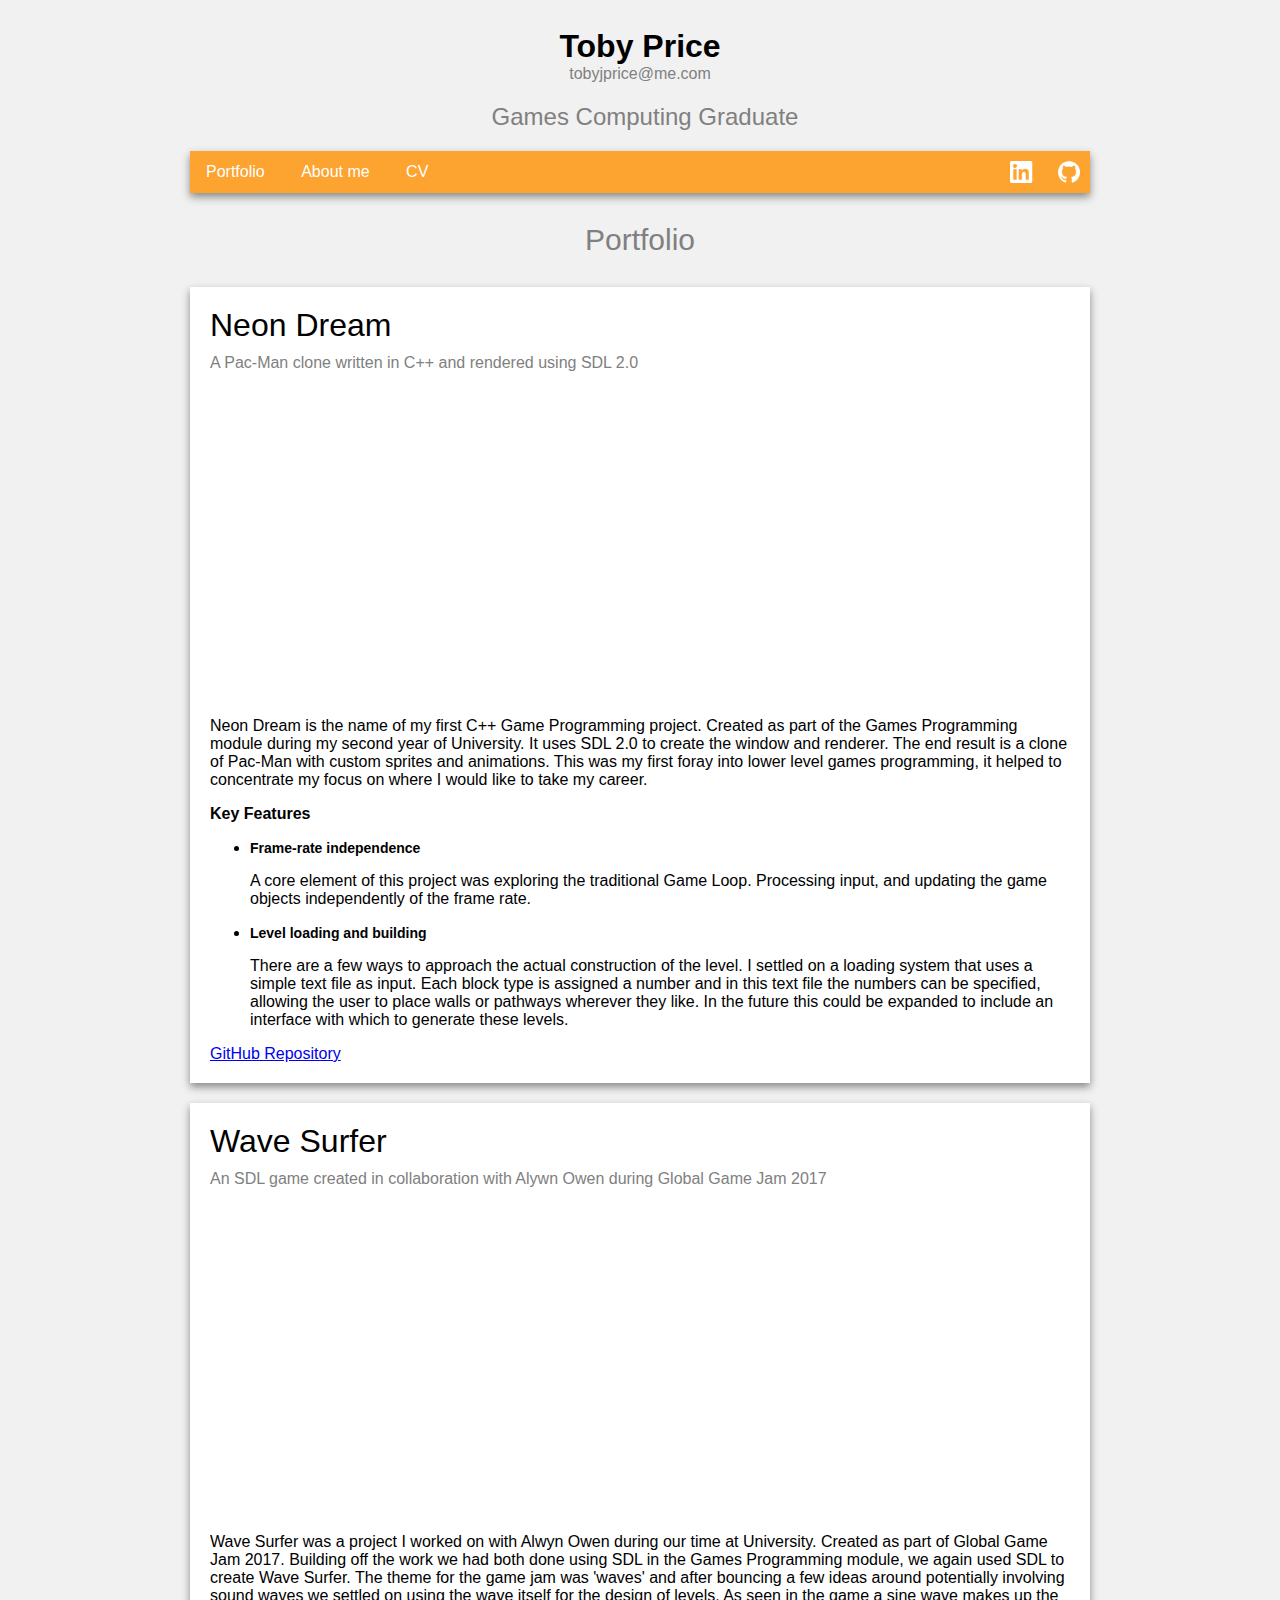
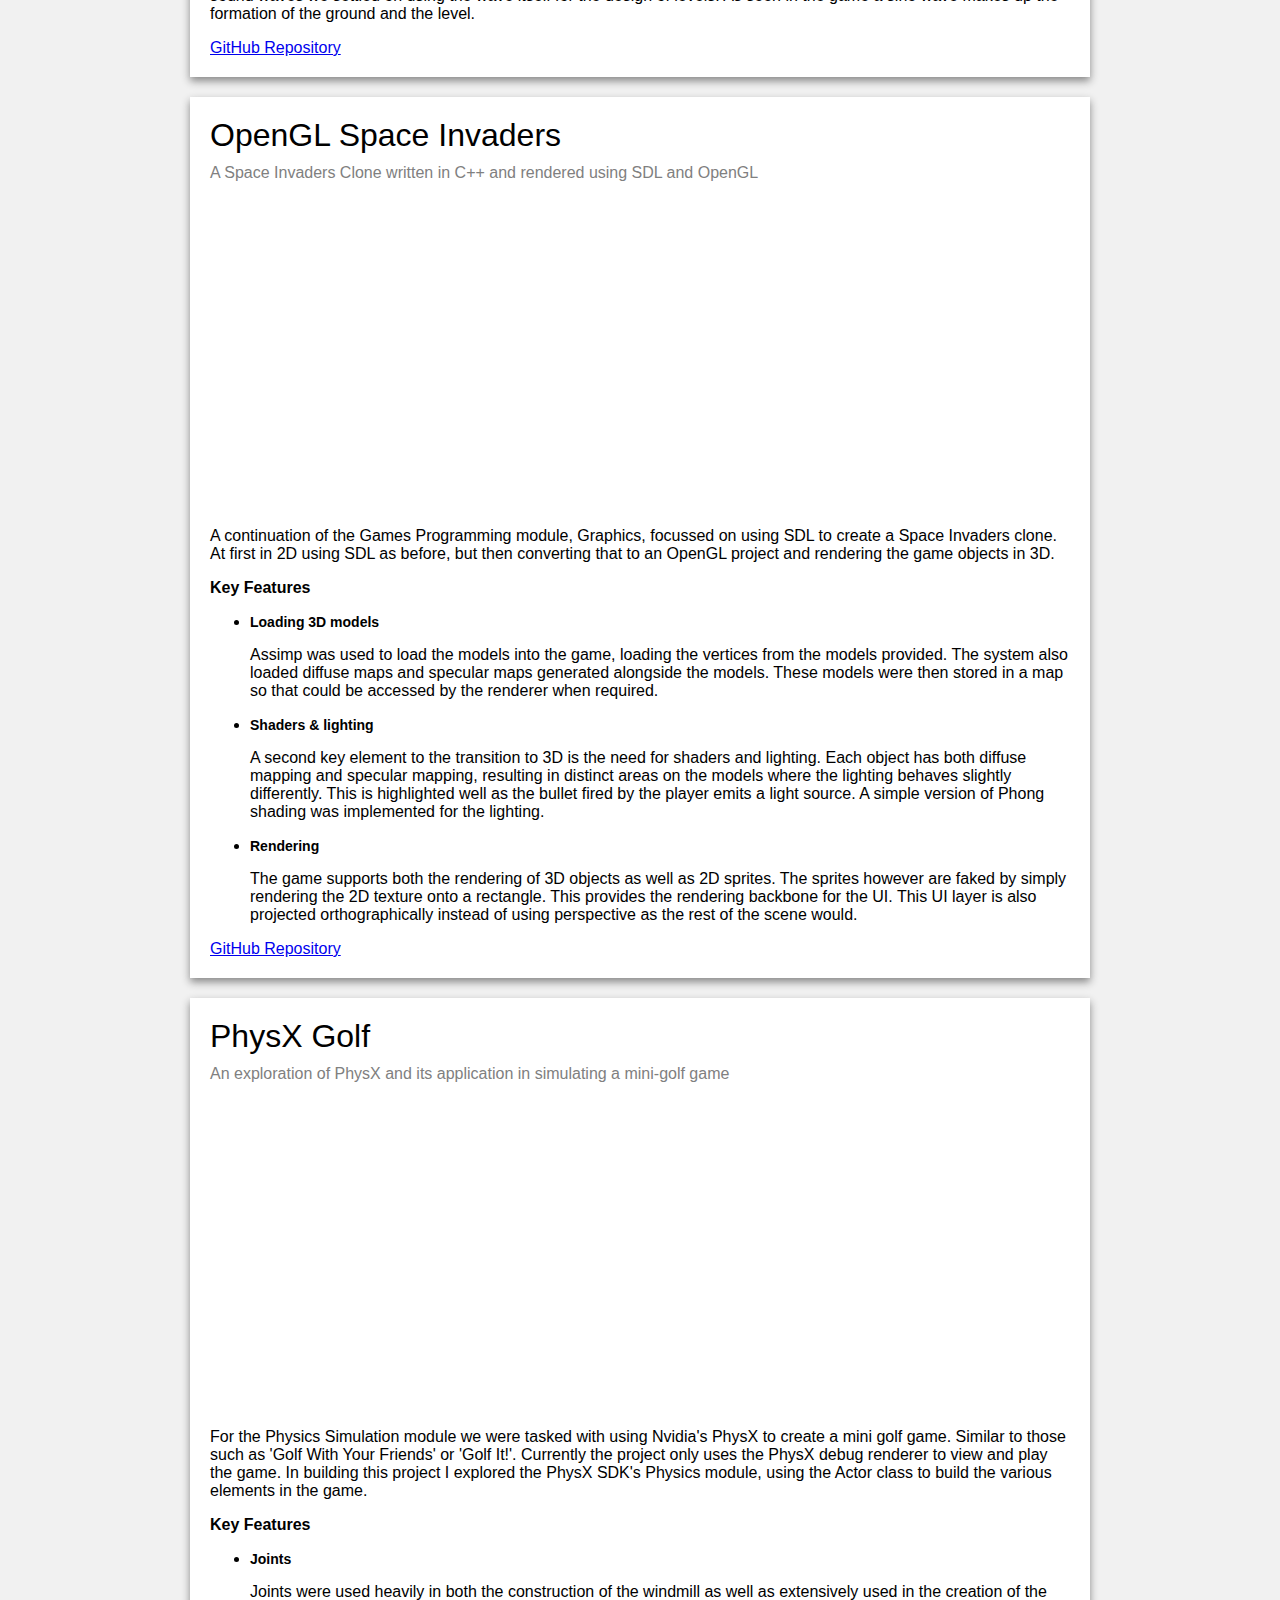
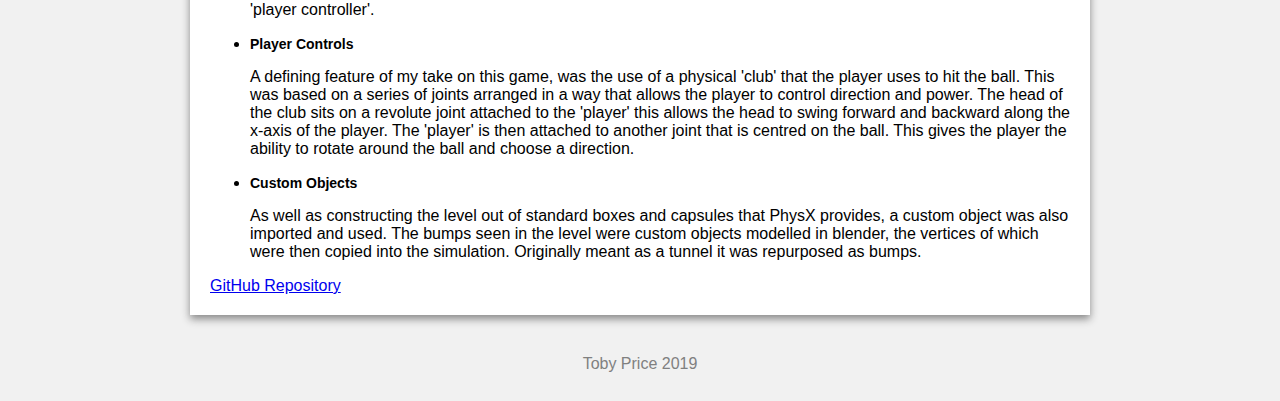
<file: index.html>
<!doctype html>

<html>
<head>
	<title>Home</title>
	<link rel="stylesheet" type="text/css" href="css/style.css">
	<meta name="viewport" content="width=device-width,initial-scale=1">
</head>

<body>
	<header>
		<h1>Toby Price</h1>
		<h8>tobyjprice@me.com</h8>
		<h2>Games Computing Graduate</h2>

	</header>

	<nav>
		<ul>
			<li><a href="../index.html">Portfolio</a></li>
			<li><a href="pages/about.html">About me</a></li>
			<li><a href="pages/cv.html">CV</a></li>
		</ul>
		<ul id="rightNav">
			<li><a class="navImg"  href="https://www.linkedin.com/in/toby-price-aa881246/"><img src="images/In-White-128px-R.png" alt="LinkedIn"></a></li>
			<li><a class="navImg" href="https://github.com/tobyjprice"><img src="images/GitHub-Mark-Light-120px-plus.png" alt="GitHub"></a></li>
		</ul>
	</nav>

	<p class="sectionTitle">Portfolio</p>

	<div class="row">
		<div class="column">
			<div class="card">
				<h3 class="cardHeader">Neon Dream</h3>
				<h4>A Pac-Man clone written in C++ and rendered using SDL 2.0</h4>
				<iframe width="100%" height="315" src="https://www.youtube-nocookie.com/embed/KwFrYnISsvc" frameborder="0" allow="accelerometer; autoplay; encrypted-media; gyroscope; picture-in-picture" allowfullscreen></iframe>
				<p>Neon Dream is the name of my first C++ Game Programming project.  Created as part of the Games Programming module during my second year of University.  It uses SDL 2.0 to create the window and renderer.  The end result is a clone of Pac-Man with custom sprites and animations.  This was my first foray into lower level games programming, it helped to concentrate my focus on where I would like to take my career.</p>
				<h5>Key Features</h5>
				<ul>
					<li>
						<h6>Frame-rate independence</h6>
						<p>A core element of this project was exploring the traditional Game Loop.  Processing input, and updating the game objects independently of the frame rate.</p>
					</li>
					<li>
						<h6>Level loading and building</h6>
						<p>There are a few ways to approach the actual construction of the level.  I settled on a loading system that uses a simple text file as input.  Each block type is assigned a number and in this text file the numbers can be specified, allowing the user to place walls or pathways wherever they like.  In the future this could be expanded to include an interface with which to generate these levels.</p>
					</li>
				</ul>
				<a href="https://github.com/tobyjprice/Neon-Dream/tree/submission">GitHub Repository</a>
			</div>
			<div class="card">
				<h3 class="cardHeader">Wave Surfer</h3>
				<h4>An SDL game created in collaboration with Alywn Owen during Global Game Jam 2017</h4>
				<iframe width="100%" height="315" src="https://www.youtube-nocookie.com/embed/6j-jPQxCVK8" frameborder="0" allow="accelerometer; autoplay; encrypted-media; gyroscope; picture-in-picture" allowfullscreen></iframe>
				<p>Wave Surfer was a project I worked on with Alwyn Owen during our time at University.  Created as part of Global Game Jam 2017.  Building off the work we had both done using SDL in the Games Programming module, we again used SDL to create Wave Surfer.  The theme for the game jam was 'waves' and after bouncing a few ideas around potentially involving sound waves we settled on using the wave itself for the design of levels.  As seen in the game a sine wave makes up the formation of the ground and the level.</p>
				<a href="https://github.com/tobyjprice/Wave-Surfer">GitHub Repository</a>
			</div>
			<div class="card">
				<h3 class="cardHeader">OpenGL Space Invaders</h3>
				<h4>A Space Invaders Clone written in C++ and rendered using SDL and OpenGL</h4>
				<iframe width="100%" height="315" src="https://www.youtube-nocookie.com/embed/SCJ4UHw1naA" frameborder="0" allow="accelerometer; autoplay; encrypted-media; gyroscope; picture-in-picture" allowfullscreen></iframe>
				<p>A continuation of the Games Programming module, Graphics, focussed on using SDL to create a Space Invaders clone.  At first in 2D using SDL as before, but then converting that to an OpenGL project and rendering the game objects in 3D. </p>
				<h5>Key Features</h5>
				<ul>
					<li>
						<h6>Loading 3D models</h6>
						<p>Assimp was used to load the models into the game, loading the vertices from the models provided.  The system also loaded diffuse maps and specular maps generated alongside the models.  These models were then stored in a map so that could be accessed by the renderer when required.</p>
					</li>
					<li>
						<h6>Shaders & lighting</h6>
						<p>A second key element to the transition to 3D is the need for shaders and lighting.  Each object has both diffuse mapping and specular mapping, resulting in distinct areas on the models where the lighting behaves slightly differently.  This is highlighted well as the bullet fired by the player emits a light source.  A simple version of Phong shading was implemented for the lighting. </p>
					</li>
					<li>
						<h6>Rendering</h6>
						<p>The game supports both the rendering of 3D objects as well as 2D sprites.  The sprites however are faked by simply rendering the 2D texture onto a rectangle.  This provides the rendering backbone for the UI.  This UI layer is also projected orthographically instead of using perspective as the rest of the scene would.</p>
					</li>
				</ul>
				<a href="https://github.com/tobyjprice/Space-Invader-3D">GitHub Repository</a>
			</div>
			<div class="card">
				<h3 class="cardHeader">PhysX Golf</h3>
				<h4>An exploration of PhysX and its application in simulating a mini-golf game</h4>
				<iframe width="100%" height="315" src="https://www.youtube-nocookie.com/embed/Pxxyae1bfEY" frameborder="0" allow="accelerometer; autoplay; encrypted-media; gyroscope; picture-in-picture" allowfullscreen></iframe>
				<p>For the Physics Simulation module we were tasked with using Nvidia's PhysX to create a mini golf game.  Similar to those such as 'Golf With Your Friends' or 'Golf It!'.  Currently the project only uses the PhysX debug renderer to view and play the game.  In building this project I explored the PhysX SDK's Physics module, using the Actor class to build the various elements in the game.</p>
				<h5>Key Features</h5>
				<ul>
					<li>
						<h6>Joints</h6>
						<p>Joints were used heavily in both the construction of the windmill as well as extensively used in the creation of the 'player controller'.</p>
					</li>
					<li>
						<h6>Player Controls</h6>
						<p>A defining feature of my take on this game, was the use of a physical 'club' that the player uses to hit the ball.  This was based on a series of joints arranged in a way that allows the player to control direction and power.  The head of the club sits on a revolute joint attached to the 'player' this allows the head to swing forward and backward along the x-axis of the player.  The 'player' is then attached to another joint that is centred on the ball.  This gives the player the ability to rotate around the ball and choose a direction.</p>
					</li>
					<li>
						<h6>Custom Objects</h6>
						<p>As well as constructing the level out of standard boxes and capsules that PhysX provides, a custom object was also imported and used.  The bumps seen in the level were custom objects modelled in blender, the vertices of which were then copied into the simulation.  Originally meant as a tunnel it was repurposed as bumps.</p>
					</li>
				</ul>
				<a href="https://github.com/tobyjprice/Physics-Simulation/tree/assessment">GitHub Repository</a>
			</div>
		</div>
	</div>

	<footer class="footer">Toby Price 2019</footer>
</body>
</html>
</file>
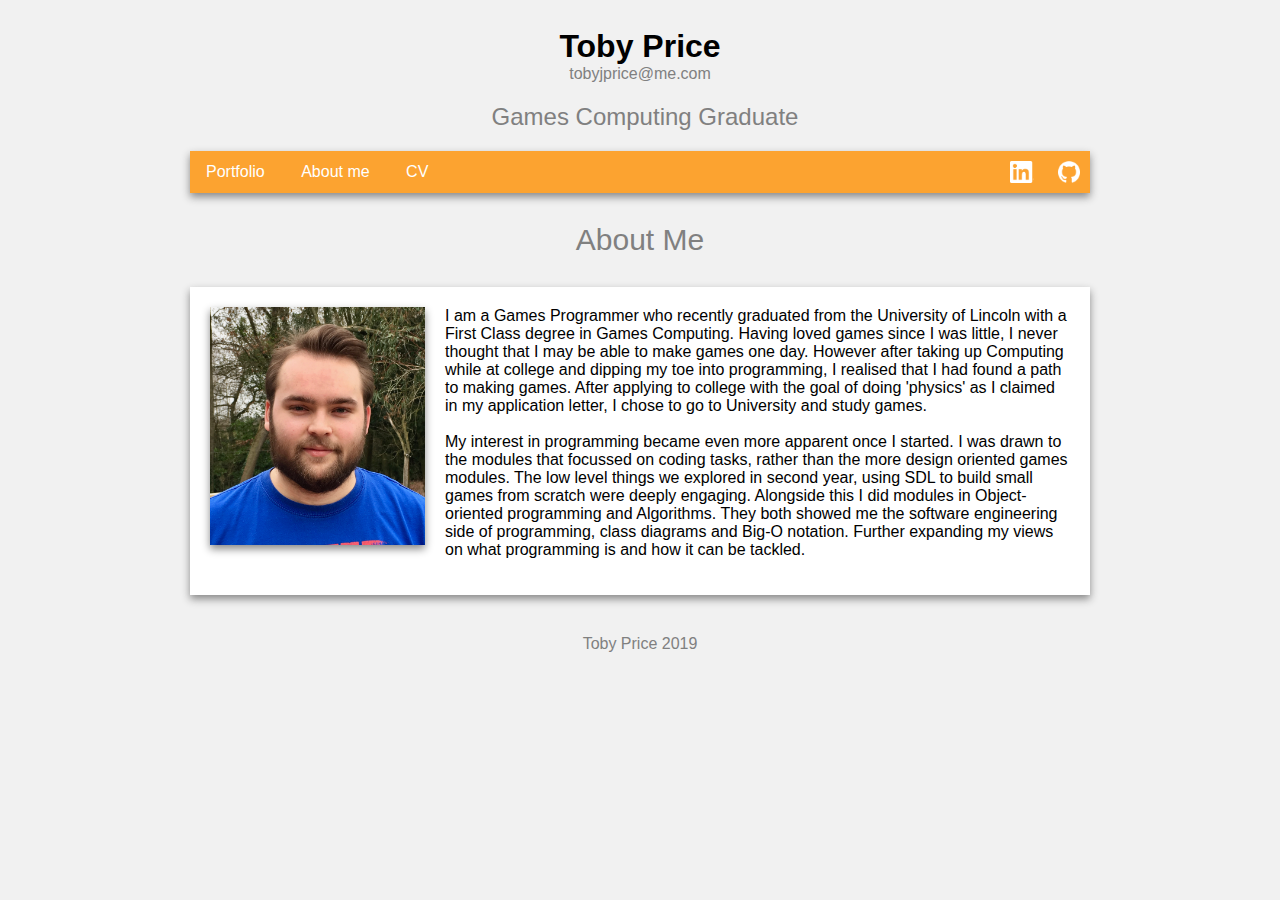
<file: pages/about.html>
<!doctype html>

<html>
<head>
	<title>About Me</title>
	<link rel="stylesheet" type="text/css" href="../css/style.css">
	<meta name="viewport" content="width=device-width,initial-scale=1">
</head>

<body>
	<header>
		<h1>Toby Price</h1>
		<h8>tobyjprice@me.com</h8>
		<h2>Games Computing Graduate</h2>
	</header>

	<nav>
		<ul id="drop-nav">
			<li><a href="../index.html">Portfolio</a></li>
			<li><a href="about.html">About me</a></li>
			<li><a href="cv.html">CV</a></li>
		</ul>
		<ul id="rightNav">
			<li><a class="navImg"  href="https://www.linkedin.com/in/toby-price-aa881246/"><img src="../images/In-White-128px-R.png" alt="LinkedIn"></a></li>
			<li><a class="navImg" href="https://github.com/tobyjprice"><img src="../images/GitHub-Mark-Light-120px-plus.png" alt="GitHub"></a></li>
		</ul>
	</nav>

	<p class="sectionTitle">About Me</p>

	<div class="row">
		<div class="column">
			<div class="card">
				<img class="avatar" src="../images/me2.jpeg" alt="Me">
				<p style="margin-top: 0px;">I am a Games Programmer who recently graduated from the University of Lincoln with a First Class degree in Games Computing.  Having loved games since I was little, I never thought that I may be able to make games one day.  However after taking up Computing while at college and dipping my toe into programming, I realised that I had found a path to making games.  After applying to college with the goal of doing 'physics' as I claimed in my application letter, I chose to go to University and study games.
				<br><br>
				My interest in programming became even more apparent once I started.  I was drawn to the modules that focussed on coding tasks, rather than the more design oriented games modules.  The low level things we explored in second year, using SDL to build small games from scratch were deeply engaging.  Alongside this I did modules in Object-oriented programming and Algorithms.  They both showed me the software engineering side of programming, class diagrams and Big-O notation.  Further expanding my views on what programming is and how it can be tackled.</p>
			</div>
		</div>
	</div>

	<footer class="footer">Toby Price 2019</footer>
</body>
</html>
</file>
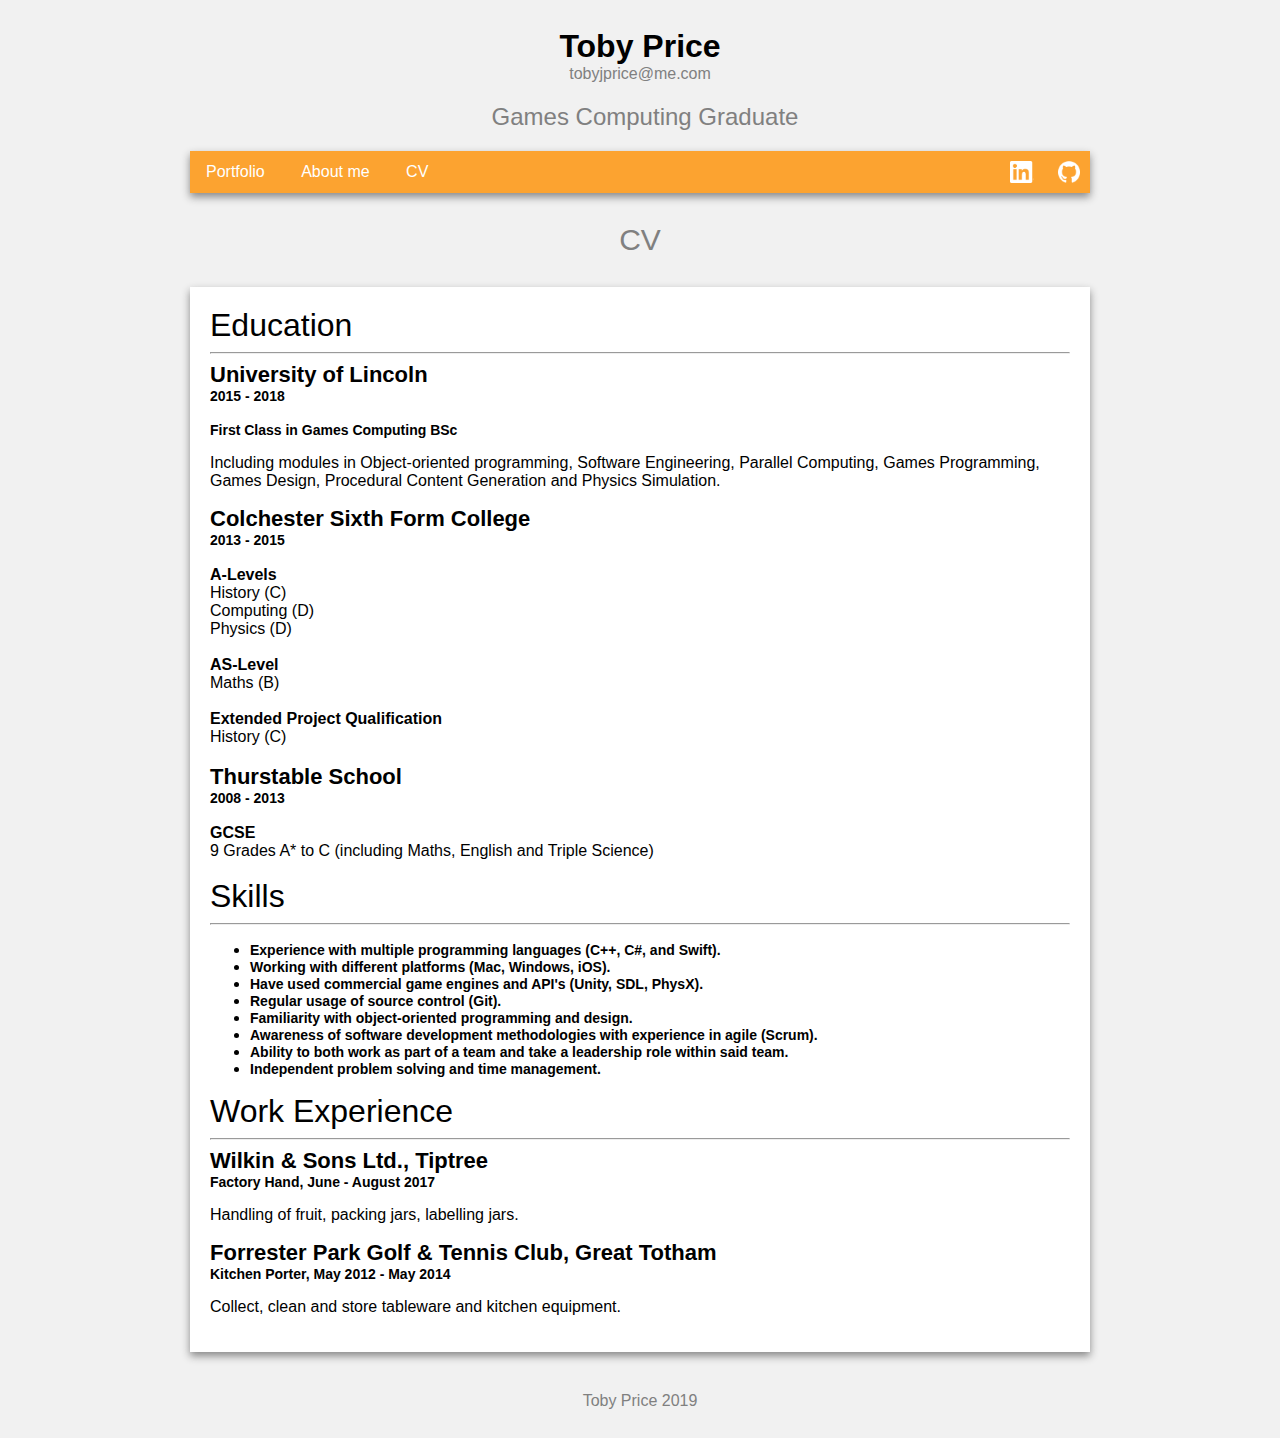
<file: pages/cv.html>
<!doctype html>

<html>
<head>
	<title>Contact Me</title>
	<link rel="stylesheet" type="text/css" href="../css/style.css">
	<meta name="viewport" content="width=device-width,initial-scale=1">
</head>

<body>
	<header>
		<h1>Toby Price</h1>
		<div style="text-align: center; color: grey;">tobyjprice@me.com</div>
		<h2>Games Computing Graduate</h2>
	</header>

	<nav>
		<ul id="drop-nav">
			<li><a href="../index.html">Portfolio</a></li>
			<li><a href="about.html">About me</a></li>
			<li><a href="cv.html">CV</a></li>
		</ul>
		<ul id="rightNav">
			<li><a class="navImg"  href="https://www.linkedin.com/in/toby-price-aa881246/"><img src="../images/In-White-128px-R.png" alt="LinkedIn"></a></li>
			<li><a class="navImg" href="https://github.com/tobyjprice"><img src="../images/GitHub-Mark-Light-120px-plus.png" alt="GitHub"></a></li>
		</ul>
	</nav>

	<p class="sectionTitle">CV</p>

	<div class="row">
		<div class="column">
			<div class="card">
				<h3 class="cardHeader">Education</h3>
				<hr>
				<h7>University of Lincoln</h7>
				<h6>2015 - 2018</h6>
				<br>

				<h6>First Class in Games Computing BSc</h6>
				<p>Including modules in Object-oriented programming, Software Engineering, Parallel Computing, Games Programming, Games Design, Procedural Content Generation and Physics Simulation.</p>

				<h7>Colchester Sixth Form College</h7>
				<h6>2013 - 2015</h6>
				<br>
				<b>A-Levels</b>
				<div>History (C)</div>
				<div>Computing (D)</div>
				<div>Physics (D)</div>
				<br>
				<b>AS-Level</b>
				<div>Maths (B)</div>
				<br>
				<b>Extended Project Qualification</b>
				<div>History (C)</div>
				<br>

				<h7>Thurstable School</h7>
				<h6>2008 - 2013</h6>
				<br>
				<b>GCSE</b>
				<div>9 Grades A* to C (including Maths, English and Triple Science)</div>
				<br>

				<h3 class="cardHeader">Skills</h3>
				<hr>
				<ul>
					<li>
						<h6>Experience with multiple programming languages (C++, C#, and Swift).</h6>
					</li>
					<li>
						<h6>Working with different platforms (Mac, Windows, iOS).</h6>
					</li>
					<li>
						<h6>Have used commercial game engines and API's (Unity, SDL, PhysX).</h6>
					</li>
					<li>
						<h6>Regular usage of source control (Git).</h6>
					</li>
					<li>
						<h6>Familiarity with object-oriented programming and design.</h6>
					</li>
					<li>
						<h6>Awareness of software development methodologies with experience in agile (Scrum).</h6>
					</li>
					<li>
						<h6>Ability to both work as part of a team and take a leadership role within said team.</h6>
					</li>
					<li>
						<h6>Independent problem solving and time management.</h6>
					</li>
				</ul>

				<h3 class="cardHeader">Work Experience</h3>
				<hr>
				<h7>Wilkin & Sons Ltd., Tiptree</h7>
				<h6>Factory Hand, June - August 2017</h6>
				<p>Handling of fruit, packing jars, labelling jars.</p>

				<h7>Forrester Park Golf & Tennis Club, Great Totham</h7>
				<h6>Kitchen Porter, May 2012 - May 2014</h6>
				<p>Collect, clean and store tableware and kitchen equipment.</p>
			</div>
		</div>
	</div>

	<footer class="footer">Toby Price 2019</footer>
</body>
</html>
</file>
<file: css/style.css>
* {
  box-sizing: border-box;
}

header {
	color: white;
	width: 900px;
	padding: 0px;
	margin: 0 auto;
  text-align: center;
	top: 0px;
	background-color: none;
	z-index:1;
  /*box-shadow:  0px 4px 8px #888888;*/
}

h1 {
	font-weight: bold;
	font-style: normal;
	font-size: 100;
	text-align: center;
	margin: 0;
	padding-top: 20px;
	color: black;
}

h2 {
	font-weight: 1;
	text-align: center;
	font-size: 20;
  padding: 0px 10px 0px 20px;
	color: grey;
}

h3 {
	font-weight:normal;
	color: black;
  padding: 0px;
  font-size: 32px;
  margin: 0px;
  text-align: left;
  background: white;
}

h4 {
  font-weight: normal;
  margin: 10px 0px 10px 0px;
  padding: 0px;
  color: grey;
}

h5 {
  font-size: 16px;
  margin: 0px;
}

h6 {
  font-size: 14px;
  font-weight: bold;
  margin: 0px;
}

h7 {
  font-size: 22px;
  font-weight: bold;
}

h8 {
  margin: 0 auto;
  text-align: center;
  color:grey;
}

nav {
  top: 20;
	background-color: #FCA330;
	width: 900px;
	margin: 0 auto;
  margin-top: 20px;
  box-shadow:  0px 4px 8px #888888;
}

nav ul {
	list-style: none;
  text-align: left;
	padding: 0;
	margin: 0 auto;
  display: inline;
	background-color: none;
}

nav ul li {
	margin: 0 auto;
	display: inline-block;
	vertical-align: top;
  font-size: medium;
  background-color: none;
}

nav ul li a {
	padding: 12px 16px 12px 16px;
	text-decoration: none;
	display: block;
	color: white;
}

nav ul li a:hover {
	background-color: rgba(255,255,255,0.2);
}

nav ul li a img {
  vertical-align: middle;
  max-height: 22px;
}

.navImg {
  padding: 10px;
}

.portImg {
  box-shadow: 0px 4px 8px #888888;
  width: 100%;
}

/* Add a gray background color with some padding */
body {
  font-family: Arial;
  /*padding: 20px;*/
  background: #f1f1f1;
}

/* Create two unequal columns that floats next to each other */
/* Left column */
.column {
  margin: 0 auto;
  width: 900px;
}

/* Add a card effect for articles */
.card {
   background-color: white;
   padding: 20px;
   margin-bottom: 20px;
   box-shadow:  0px 4px 8px #888888;
   display: inline-block;
   width: 100%;
}

.cardContainer {
  display: table;
  margin-left: auto;
  margin-right: auto;
}

.contactCard {
   background-color: white;
   padding: 20px;
   margin: 20px;
   box-shadow:  0px 4px 8px #888888;
   display: inline-block;
   width: 200px;
   height: 200px;
}

/* Footer */
.footer {
  padding: 20px;
  text-align: center;
  color: grey;
}

.sectionTitle {
  text-align: center;
  background-color: none;
  font-size: 30px;
  color: grey;
}

.avatar {
  float: left;

  min-width: 150px;
  width: 25%;
  margin: 0px 20px 0px 0px;
  margin-bottom: auto;
  box-shadow: 0px 4px 8px #888888;
}

#rightNav {
  display: inline-block;
  float: right;
}

/* Responsive layout - when the screen is less than 800px wide, make the two columns stack on top of each other instead of next to each other */
@media screen and (max-width: 900px) {
  .column, nav, header {
    width: 100%;
    padding: 0;
  }
}

@media screen and (max-width: 400px) {
    .column, nav, header, #rightNav {
      margin: auto;
      width: 100%;
      padding: 0;
    }

    body {
      margin: 0;
    }

    #rightNav {
      float:none;
      text-align: center;
    }

    #rightNav li {
      display: block;
    }

    nav ul li {
      display: block;
    }

    nav ul {
      text-align: center;
    }

    .avatar {
      margin: 10px auto 30px auto;
      display: block;
      float: none;
      width: 50%;
    }
}
</file>
